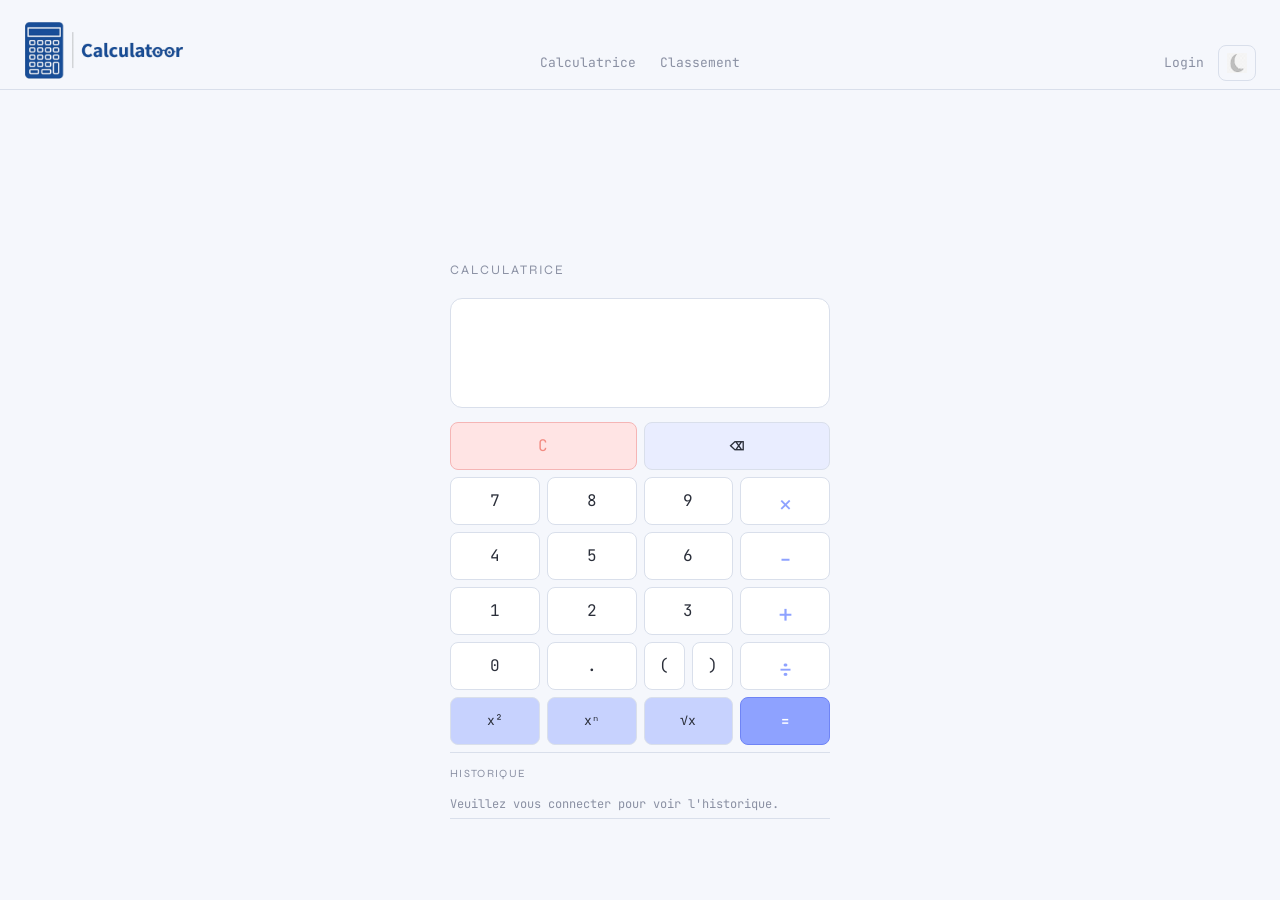
<file: Frontend/index.html>
<!DOCTYPE html>
<html lang="en">
<head>
  <meta charset="UTF-8" />
  <meta name="viewport" content="width=device-width, initial-scale=1.0" />
  <title>Calculator</title>
  <link rel="stylesheet" href="style.css">
</head>
<body>

<nav class="top-nav">
  <div class="nav-left">
    <img class="logo" src="calculatoor-logo.png" alt="Calculatoor Logo">
  </div>

  <div class="nav-center">
    <a class="nav-link" href="#" onclick="showCalculator()">Calculatrice</a>
    <a class="nav-link" href="#" onclick="showLeaderboard()">Classement</a>
  </div>

  <div class="nav-right">
    <a class="nav-link" id="btn-connexion" href="#" onclick="connexion()">Login</a>
    <a class="nav-link nav-link--danger" id="btn-deconnexion" href="#" onclick="deconnexion()">Logout</a>
    <button id="theme-toggle"><img src="moon.png" alt="theme"></button>
  </div>
</nav>


  <div id="calculator-view" class="container">
    <h1 id="titre">Calculatrice</h1>

    <div class="display">
      <div id="expression"></div>
      <div class="result-row">
        <span id="res"></span>
        <span id="status"></span>
      </div>
    </div>

    <div class="btn-row">
      <button class="btn-clear" onclick="clearAll()">C</button>
      <button class="btn-back" onclick="backspace()">⌫</button>
    </div>

    <div class="btn-grid">
      <button onclick="append('7')">7</button>
      <button onclick="append('8')">8</button>
      <button onclick="append('9')">9</button>
      <button class="btn-op" onclick="append('*')">×</button>

      <button onclick="append('4')">4</button>
      <button onclick="append('5')">5</button>
      <button onclick="append('6')">6</button>
      <button class="btn-op" onclick="append('-')">−</button>

      <button onclick="append('1')">1</button>
      <button onclick="append('2')">2</button>
      <button onclick="append('3')">3</button>
      <button class="btn-op" onclick="append('+')">+</button>

      <button onclick="append('0')">0</button>
      <button onclick="append('.')">.</button>  
      <button class="btn-par" onclick="append('(')">(</button>
      <button class="btn-par" onclick="append(')')">)</button> 
      <button class="btn-op" onclick="append('/')">÷</button>
    </div>

    <div class="btn-grid">
        <button class="btn-fn" onclick="applySquare()">x²</button>
        <button class="btn-fn" onclick="applyExpN()">xⁿ</button>
        <button class="btn-fn" onclick="applySqrt()">√x</button>
        <button class="btn-eq" onclick="faireCalcul()">=</button>
    </div>

    <div class="hist-section">
      <div class="hist-header">Historique</div>
      <ul id="liste-historique"></ul>
    </div>
  </div>


  <div id="leaderboard-view" class="container" style="display: none;">
    <h1 id="titre-leaderboard">🏆 Classement</h1>
    <p class="leaderboard-subtitle">Top 10 des utilisateurs les plus actifs</p>

    <div class="lb-filters">
      <button class="lb-filter active" onclick="setTimespan('alltime', this)">Tout</button>
      <button class="lb-filter" onclick="setTimespan('weekly', this)">Cette semaine</button>
    </div>

    <div class="leaderboard-section">
      <div class="leaderboard-header">
        <span>Rang</span>
        <span>Utilisateur</span>
        <span>Calculs</span>
      </div>
      <ul id="liste-leaderboard"></ul>
    </div>

    <div class="lb-pagination">
      <button class="lb-page-btn" id="lb-prev" onclick="changePage(-1)">← Précédent</button>
      <span id="lb-page-indicator">Page 1</span>
      <button class="lb-page-btn" id="lb-next" onclick="changePage(1)">Suivant →</button>
    </div>

    <div id="user-rank-card" class="user-rank-card" style="display:none;">
      <span id="user-rank-text"></span>
    </div>
  </div>

  <script src="calculator.js"></script>
</body>
</html>
</file>
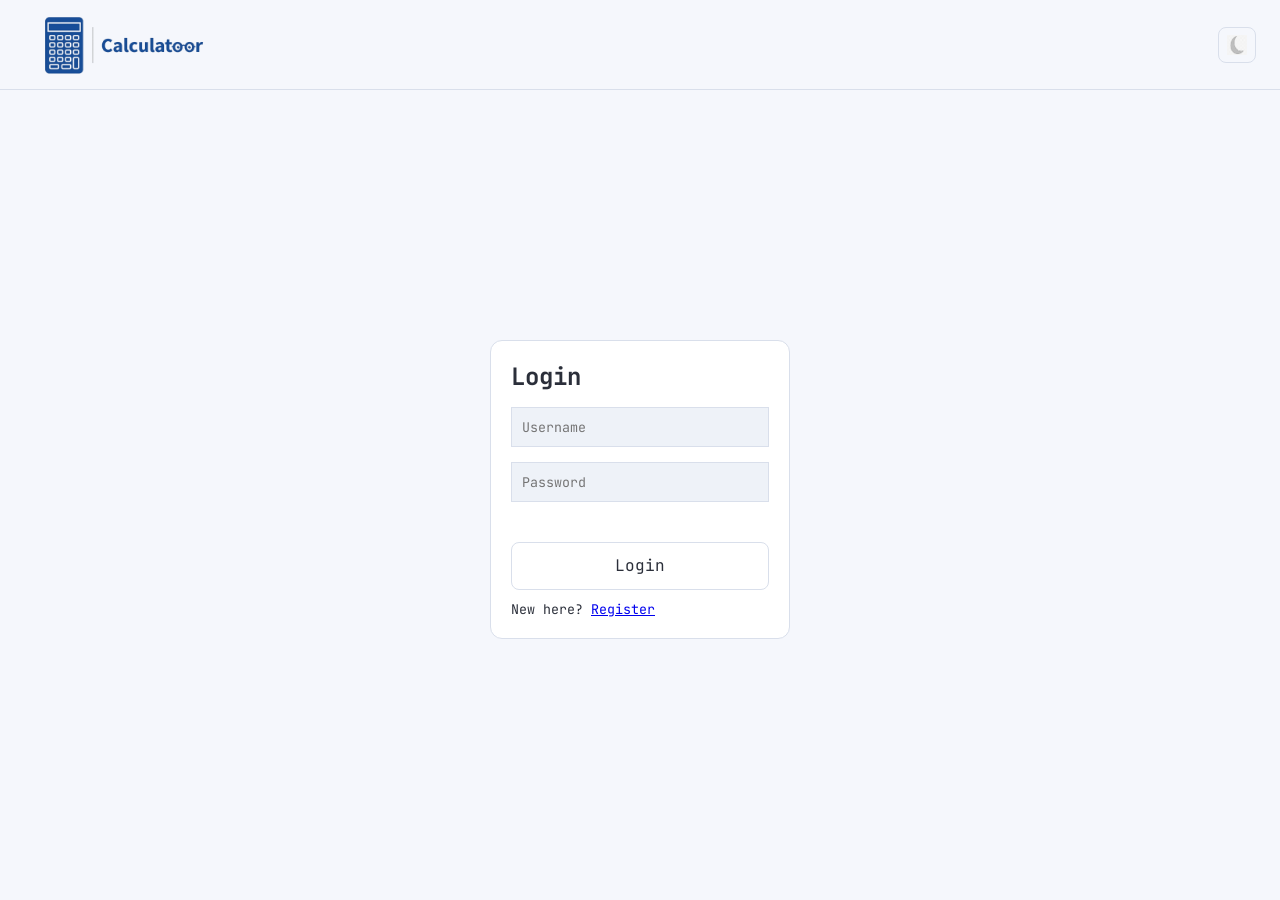
<file: Frontend/auth.html>
<!DOCTYPE html>
<html lang="en">
<head>
  <meta charset="UTF-8">
  <meta name="viewport" content="width=device-width, initial-scale=1.0">
  <title>Calculator - Login</title>
  <link rel="stylesheet" href="style.css">
</head>
<body>
    <nav class="nav-minimal">
      <img class="logo" src="calculatoor-logo.png" alt="Calculatoor Logo">
      <button id="theme-toggle"><img src="moon.png" alt="theme"></button>  
    </nav>

    <div class="auth-container" >
      <div id="register-section" style="display: none;">
        <h2>Create Account</h2>
        <form id="register-form">
          <input type="text" id="reg-user" placeholder="Username" required>
          <input type="password" id="reg-pass" placeholder="Password" required>
          <Button type="submit">Register</Button>
        </form>
        <p class="auth-p">Already have an account? <a href="#" onclick="toggleAuth()">Login</a></p>
      </div>

      <div id="login-section" >
        <h2>Login</h2>
        <form id="login-form">
          <input type="text" id="login-user" placeholder="Username" required>
          <input type="password" id="login-pass" placeholder="Password" required>
          <button type="submit">Login</button>
        </form>
        <p class="auth-p">New here? <a href="#" onclick="toggleAuth()">Register</a></p>
      </div>
    </div>
      
    <script src="auth.js"></script>
</body>
</html>
</file>
<file: Frontend/style.css>
@import url('https://fonts.googleapis.com/css2?family=JetBrains+Mono:wght@400;600&family=Syne:wght@400;700&display=swap');


*, *::before, *::after { box-sizing: border-box; margin: 0; padding: 0; }
#theme-toggle img {
    width: 20px;
    height: 20px;
}

[data-theme="dark"] #theme-toggle img {
    filter: brightness(0) invert(1);
}

nav.nav-minimal {
    display: flex; 
    justify-content: space-between; 
    align-items: center; 
}

nav.nav-minimal .logo {
    transform: none; /* Removes the negative translate if it looks off here */
}

nav {
    position: fixed;
    top: 0;
    left: 0;
    width: 100%; 
    z-index: 1000;
    display: grid;
    grid-template-columns: 1fr auto 1fr;
    align-items: center;
    padding: 0 24px;
    box-sizing: border-box;
    background-color: var(--bg); 
    border-bottom: 1px solid var(--border);
    height: 90px;
    
}

.logo {
    height: 200px; 
    width: auto;
    object-fit: contain; /* Ensures the image doesn't distort */
    transform: translateY(-50px) translateX(-20px);
}

.nav-center {
    display: flex;
    align-items: center;
    gap: 4px;
    justify-content: center;
    transform: translateY(-40px);
}

.nav-right {
    display: flex;
    align-items: center;
    gap: 4px;
    justify-content: flex-end;
    transform: translateY(-40px);
}

/* ── Nav links ── */
.nav-link {
    font-family: var(--mono);
    font-size: 13px;
    color: var(--muted);
    text-decoration: none;
    padding: 6px 10px;
    border-radius: 8px;
    transition: background 0.15s, color 0.15s;
    white-space: nowrap;
}
.nav-link:hover {
    background: var(--surface2);
    color: var(--text);
}
.nav-link--danger { color: var(--danger); }
.nav-link--danger:hover { background: var(--danger-bg); color: var(--danger); }


/* ── Ajustements spécifiques pour Mobile ── */
@media (max-width: 440px) {
    nav {
        display: flex !important;
        justify-content: space-between !important;
        align-items: center !important;
        height: 55px !important;
        padding: 0 10px !important;
    }

    .logo {
        height: 100px !important;
        width: auto !important;
        transform: none !important; /* Annule le décalage géant sur téléphone */
    }

    .nav-center {
        transform: none !important; /* Annule le décalage vertical */
        gap: 8px !important;
    }

    .nav-right {
        transform: none !important; /* Annule le décalage vertical */
        gap: 6px !important;
    }

    .nav-link {
        font-size: 11px !important;
        padding: 4px 6px !important;
    }

    #theme-toggle {
        height: 30px !important;
        padding: 4px 6px !important;
    }


    #res {
        font-size: 22px !important;
    }
}


/* ── Theme toggle ── */
#theme-toggle {
    background: none;
    border: 1px solid var(--border);
    border-radius: 8px;
    padding: 6px 8px;
    height: 36px;
    cursor: pointer;
    display: flex;
    align-items: center;
    justify-content: center;
}
#theme-toggle:hover { background: var(--surface2); transform: none; }


:root {
    --bg: #F5F7FC;
    --surface: #FFFFFF;
    --surface2: #EEF2F8;
    --border: #D9DFEB;

    --accent: #8EA2FF;       /* slightly stronger pastel */
    --accent-soft: #C7D2FE;
    --accent-dim: #6F84F5;

    --text: #2B2F3A;
    --muted: #8A90A3;
    --danger: #F28B82;

    --back: #E9EDFF;
    --backHover: #DCE3FF;

    --danger-bg: #FFE4E4;
    --danger-border: #F5B5B5;

    --mono: 'JetBrains Mono', monospace;
    --sans: 'Syne', sans-serif;
}

[data-theme="dark"] {
    --bg: #0B0C10;
    --surface: #111318;
    --surface2: #181B22;
    --border: #262A33;

    --accent: #4F8CFF;
    --accent-soft: #1f0962;
    --accent-dim: #3A6FD9;

    --text: #E8ECF1;
    --muted: #8B93A7;
    --danger: #FF5C5C;

    /* fix utility colors */
    --back: #1A2230;
    --backHover: #222B3A;

    --danger-bg: #2A1414;
    --danger-border: #3A1C1C;
}

body {
    background: var(--bg);
    color: var(--text);
    font-family: var(--mono);
    min-height: 100vh;
    display: flex;
    align-items: center;
    justify-content: center;
    padding: 2rem 1rem;
    padding-top: 110px;
}



.container {
    padding-top: 102px;
    width: 100%;
    max-width: 380px;
}

/* AUTHENTIFICATION  */
.auth-container {
    background: var(--surface);
    border: 1px solid var(--border);
    border-radius: 12px;
    padding: 20px;
    display: flex;
    flex-direction: column; 
    gap: 15px;              
    max-width: 300px;       
    margin: 0 auto;
}

.auth-container input {
    background: var(--surface2);
    border: 1px solid var(--border); 
    color: var(--text);              
    font-family: var(--mono);        
    width: 100%;            
    padding: 10px;
    margin-top: 15px;
    box-sizing: border-box; 
}

.auth-container button {
    width: 100%;
    margin-top: 40px;
    padding: 14px 8px;
    border: 1px solid var(--border);
    border-radius: 8px;
    background: var(--surface);
    color: var(--text);
    font-size: 16px;
    font-family: var(--mono);
    cursor: pointer;
    transition: background 0.1s, transform 0.08s, border-color 0.1s;
    line-height: 1;
    height: 48px;
}

.auth-p {
    font-size: smaller;
    margin-top: 10px;
}

h1 {
    font-family: var(--sans);
    font-size: 13px;
    font-weight: 400;
    color: var(--muted);
    letter-spacing: 0.15em;
    text-transform: uppercase;
    margin-bottom: 1.25rem;
}




/* Display */
.display {
    background: var(--surface);
    border: 1px solid var(--border);
    border-radius: 12px;
    padding: 16px 20px;
    margin-bottom: 14px;
    min-height: 110px;
    display: flex;
    flex-direction: column;
    justify-content: space-between;
    text-align: right;
}

#expression {
    font-family: var(--mono);
    font-size: 14px;
    color: var(--muted);
    min-height: 20px;
    word-break: break-all;
    letter-spacing: 0.03em;
    text-align: left; 
    width: 100%;
}

.result-row {
    display: flex;
    justify-content: space-between;
    align-items: flex-end;
    margin-top: 8px;
    text-align: right; 
}

#res {
    font-size: 28px;
    font-weight: 600;
    color: var(--accent);
    letter-spacing: -0.02em;
    min-height: 36px;
    transition: color 0.2s;
    text-align: right;
    margin-top: auto;
}

#status {
    font-size: 11px;
    color: var(--danger);
    padding-bottom: 4px;
}

/* Buttons */
.btn-grid {
    display: grid;
    grid-template-columns: repeat(8, 1fr);
    gap: 7px;
    margin-bottom: 7px;
}

.btn-grid button {
    grid-column: span 2;
}

.btn-row {
    display: grid;    grid-template-columns: repeat(8, 1fr); 
    gap: 7px;
    margin-bottom: 7px;
}

.btn-row button {
    grid-column: span 4; 
    width: 100%;
}

.btn-grid .btn-par {
    grid-column: span 1;
    width: 100%; 
}


.exp-row {
    display: grid;
    grid-template-columns: 1fr 1fr 1fr;
    gap: 7px;
    margin-bottom: 14px;
}

button {
    padding: 14px 8px;
    border: 1px solid var(--border);
    border-radius: 8px;
    background: var(--surface);
    color: var(--text);
    font-size: 16px;
    font-family: var(--mono);
    cursor: pointer;
    transition: background 0.1s, transform 0.08s, border-color 0.1s;
    line-height: 1;
    height: 48px;
}

button:hover { background: var(--surface2); border-color: var(--accent-dim); }
button:active { transform: scale(0.95); }

.btn-op {
    color: var(--accent);
    font-size: 25px;
    
}

.btn-fn {
    font-size: 13px;
    color: var(--text);
    background: var(--accent-soft);
    border-color: var(--border);
}
.btn-fn:hover { 
    background: var(--accent);
    color: white 
}


.btn-clear {
    background: var(--danger-bg);
    color: var(--danger);
    border-color: var(--danger-border);
}
.btn-clear:hover,
.btn-back:hover{ background: var(--backHover); }

.btn-back {
    font-size: 24px;
    padding-top: 10px;    
    padding-bottom: 10px; 
    color: var(--text);
    background: var(--back);
    border-color: var(--border);
}


.btn-eq {
    background: var(--accent);
    color: #ffffff;
    font-weight: 600;
    border-color: var(--accent-dim);
    font-size: 14px;
    letter-spacing: 0.05em;
    
}
.btn-eq:hover { 
    background: var(--accent-dim);
    
}

.btn-delete-log {
    background: none;
    border: none;
    color: var(--danger);
    font-size: 16px;
    font-weight: bolder;
    cursor: pointer;
    padding: 0 4px;
    height: auto;
    line-height: 1;
    opacity: 0.5;
    transition: opacity 0.15s, color 0.15s;
}
.btn-delete-log:hover {
    color: var(--danger);
    opacity: 1;
    background: none;
    transform: none;
}

.log-right {
    display: flex;
    align-items: end;
    gap: 6px;
    flex-shrink: 0;
}

#res.error-text {
    color: #ff4d4d !important;   
    font-size: 14px !important;  
    font-weight: 700;
    text-align: right;
}

/* Exponent n row */
.exp-n-wrapper {
    display: grid;
    grid-template-columns: 1fr 120px 1fr;
    gap: 7px;
    margin-bottom: 14px;
    align-items: stretch;
}

#exp-n-input {
    background: var(--surface2);
    border: 1px solid var(--border);
    border-radius: 8px;
    color: var(--text);
    font-family: var(--mono);
    font-size: 14px;
    padding: 0 10px;
    text-align: center;
    outline: none;
    transition: border-color 0.15s;
    width: 100%;
}
#exp-n-input:focus { border-color: var(--accent); }
#exp-n-input::placeholder { color: var(--muted); }

/* History */
.hist-section {
    border-top: 1px solid var(--border);
    padding-top: 14px;
}

.hist-header {
    font-size: 11px;
    color: var(--muted);
    letter-spacing: 0.12em;
    text-transform: uppercase;
    font-family: var(--sans);
    margin-bottom: 10px;
}

#liste-historique {
    list-style: none;
    max-height: 160px;
    overflow-y: auto;
    scrollbar-width: thin;
    scrollbar-color: var(--border) transparent;
}

#liste-historique li {
    font-size: 12px;
    color: var(--muted);
    padding: 6px 0;
    border-bottom: 1px solid var(--border);
    display: flex;
    justify-content: space-between;
    gap: 8px;
}

#liste-historique li span.eq {
    color: var(--accent-dim);
}

#liste-historique li span.date {
    font-size: 10px;
    color: #797980;
    white-space: nowrap;
    align-self: flex-end;
}
/* ── Leaderboard ── */
.leaderboard-subtitle {
    font-size: 11px;
    color: var(--muted);
    letter-spacing: 0.1em;
    text-transform: uppercase;
    font-family: var(--sans);
    margin-bottom: 16px;
}

.leaderboard-section {
    background: var(--surface);
    border: 1px solid var(--border);
    border-radius: 12px;
    overflow: hidden;
}

.leaderboard-header {
    display: grid;
    grid-template-columns: 48px 1fr auto;
    gap: 8px;
    padding: 10px 16px;
    font-size: 10px;
    color: var(--muted);
    letter-spacing: 0.12em;
    text-transform: uppercase;
    font-family: var(--sans);
    border-bottom: 1px solid var(--border);
    background: var(--surface2);
}

#liste-leaderboard {
    list-style: none;
}

#liste-leaderboard li {
    display: grid;
    grid-template-columns: 48px 1fr auto;
    gap: 8px;
    align-items: center;
    padding: 12px 16px;
    border-bottom: 1px solid var(--border);
    font-size: 13px;
    transition: background 0.15s;
}
#liste-leaderboard li:last-child { border-bottom: none; }
#liste-leaderboard li:hover { background: var(--surface2); }

.lb-rank {
    font-size: 11px;
    color: var(--muted);
    font-family: var(--mono);
    text-align: center;
}
.lb-rank.top1 { color: #FFD700; font-size: 16px; }
.lb-rank.top2 { color: #C0C0C0; font-size: 15px; }
.lb-rank.top3 { color: #CD7F32; font-size: 14px; }

.lb-name { color: var(--text); font-family: var(--mono); }
.lb-count {
    color: var(--accent);
    font-weight: 600;
    font-family: var(--mono);
    font-size: 12px;
    white-space: nowrap;
}
/* ── Leaderboard filters & pagination ── */
.lb-filters {
    display: flex;
    gap: 6px;
    margin-bottom: 12px;
}

.lb-filter {
    font-family: var(--mono);
    font-size: 11px;
    padding: 5px 12px;
    height: auto;
    border-radius: 20px;
    border: 1px solid var(--border);
    background: var(--surface);
    color: var(--muted);
    cursor: pointer;
    transition: background 0.15s, color 0.15s, border-color 0.15s;
}
.lb-filter:hover { background: var(--surface2); color: var(--text); transform: none; }
.lb-filter.active {
    background: var(--accent);
    color: #fff;
    border-color: var(--accent-dim);
}

.lb-pagination {
    display: flex;
    align-items: center;
    justify-content: space-between;
    margin-top: 12px;
    gap: 8px;
}

.lb-page-btn {
    font-family: var(--mono);
    font-size: 11px;
    padding: 5px 12px;
    height: auto;
    border-radius: 8px;
    border: 1px solid var(--border);
    background: var(--surface);
    color: var(--muted);
    cursor: pointer;
    transition: background 0.15s, color 0.15s;
}
.lb-page-btn:hover:not(:disabled) { background: var(--surface2); color: var(--text); transform: none; }
.lb-page-btn:disabled { opacity: 0.35; cursor: default; }

#lb-page-indicator {
    font-size: 11px;
    color: var(--muted);
    font-family: var(--mono);
}

.lb-loading, .lb-empty {
    grid-column: 1 / -1;
    padding: 20px 16px;
    color: var(--muted);
    font-size: 12px;
    text-align: center;
    list-style: none;
}

.lb-current-user { background: var(--accent-soft) !important; }
.lb-you { font-size: 10px; color: var(--accent); }

/* User rank card */
.user-rank-card {
    margin-top: 14px;
    background: var(--surface);
    border: 1px solid var(--accent-soft);
    border-radius: 10px;
    padding: 10px 16px;
    font-size: 12px;
    color: var(--accent);
    font-family: var(--mono);
    text-align: center;
}
</file>
